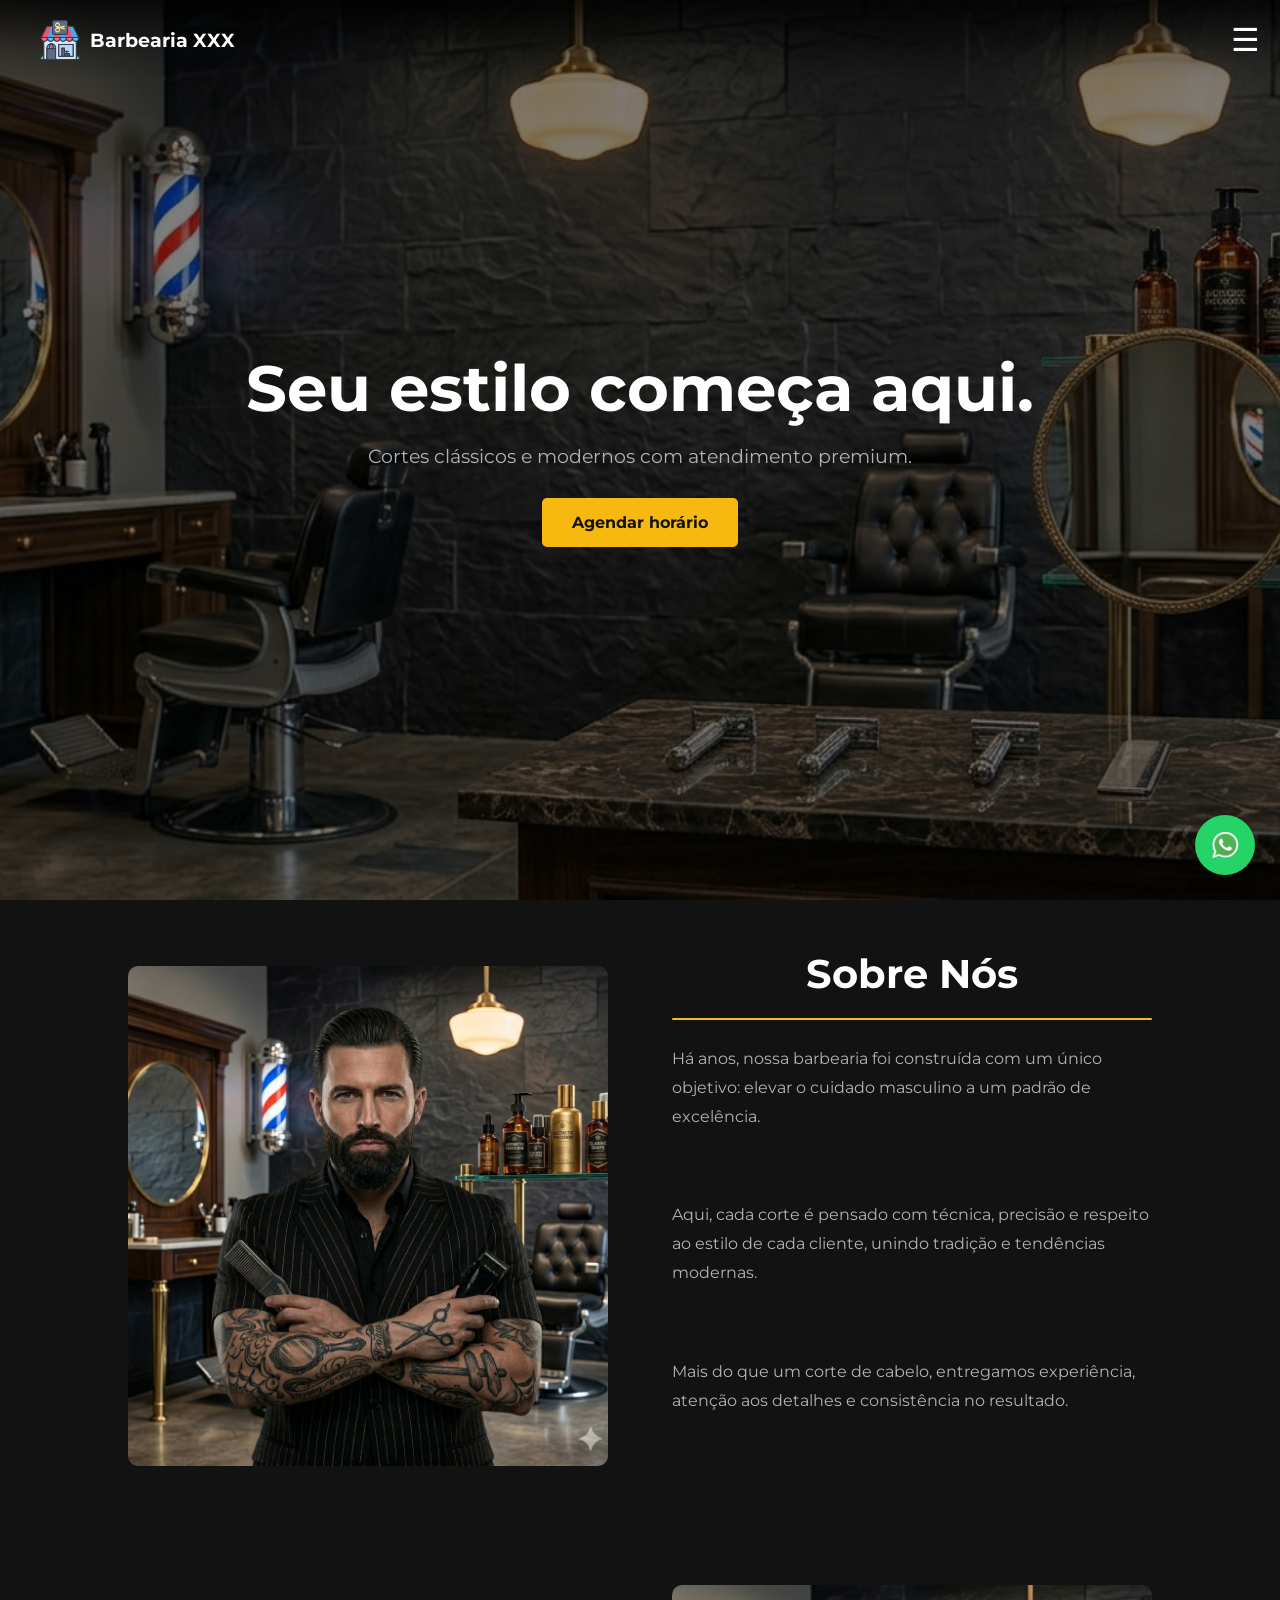
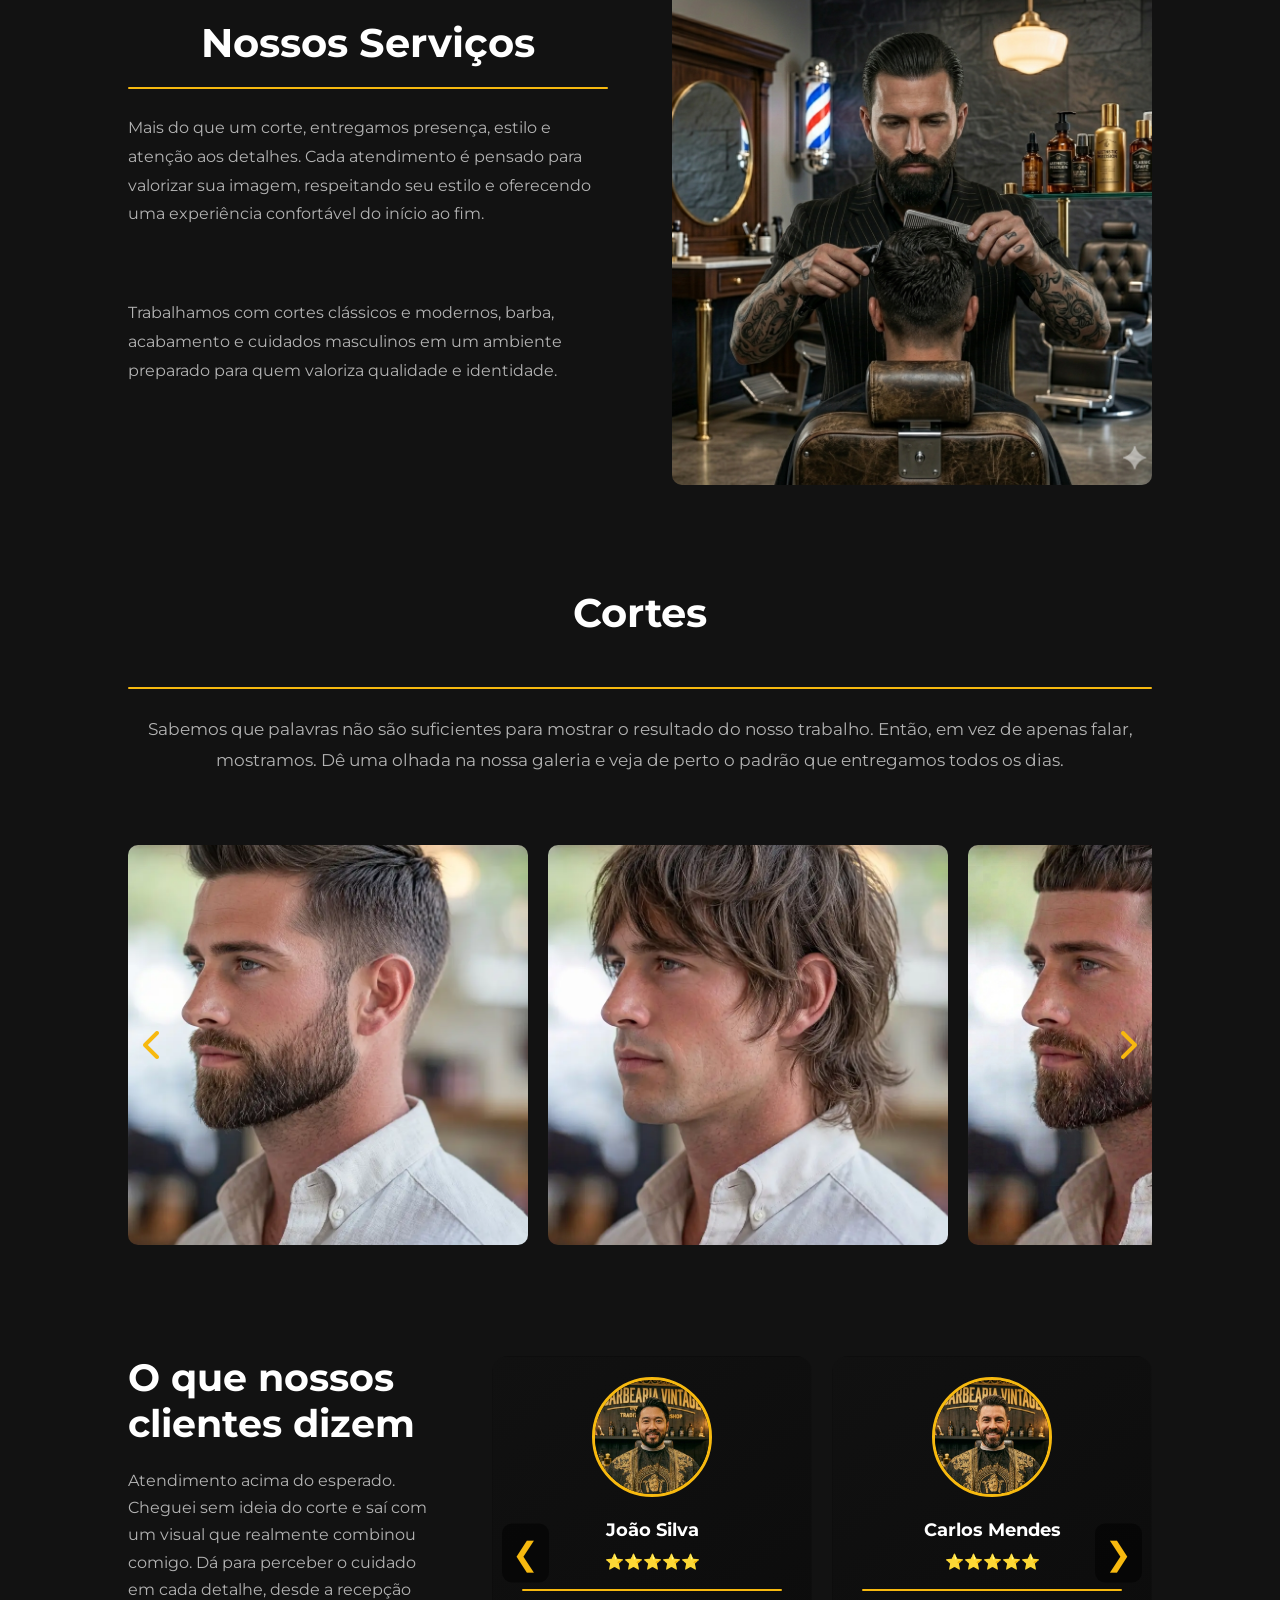
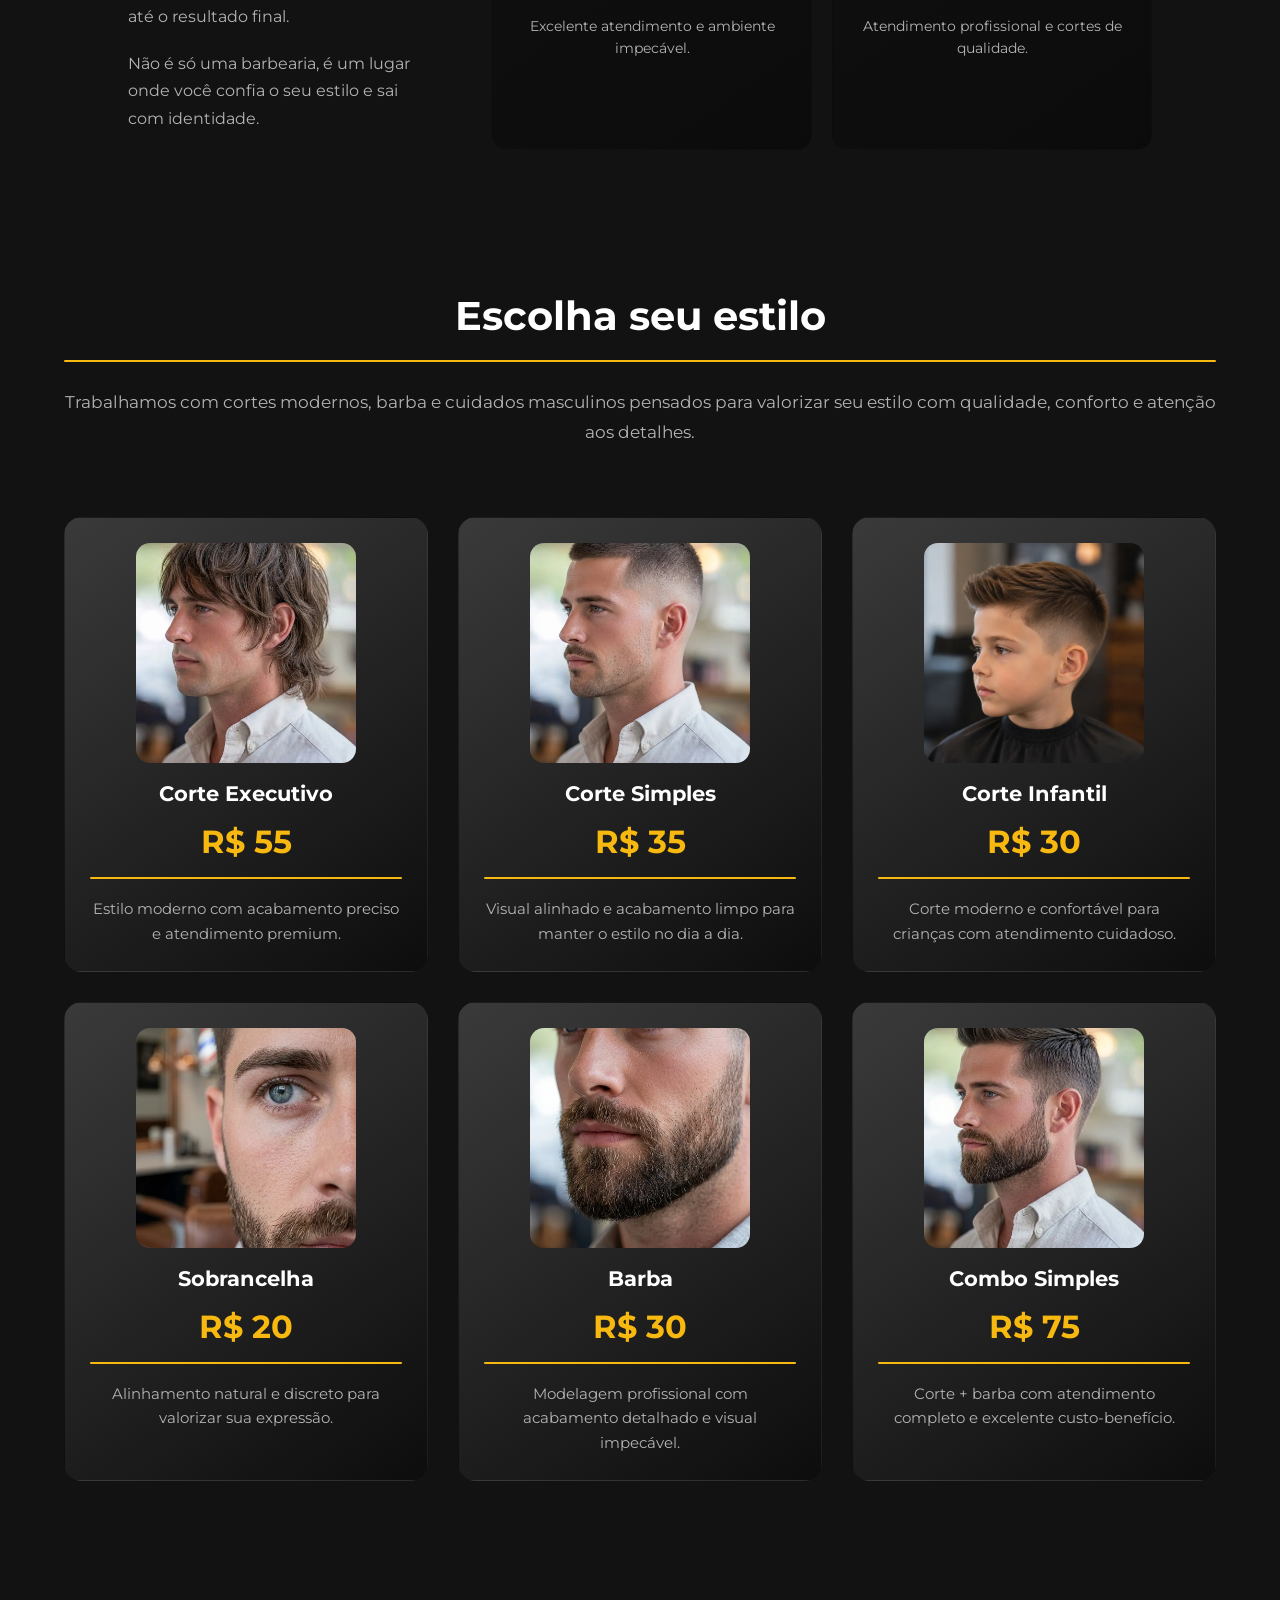
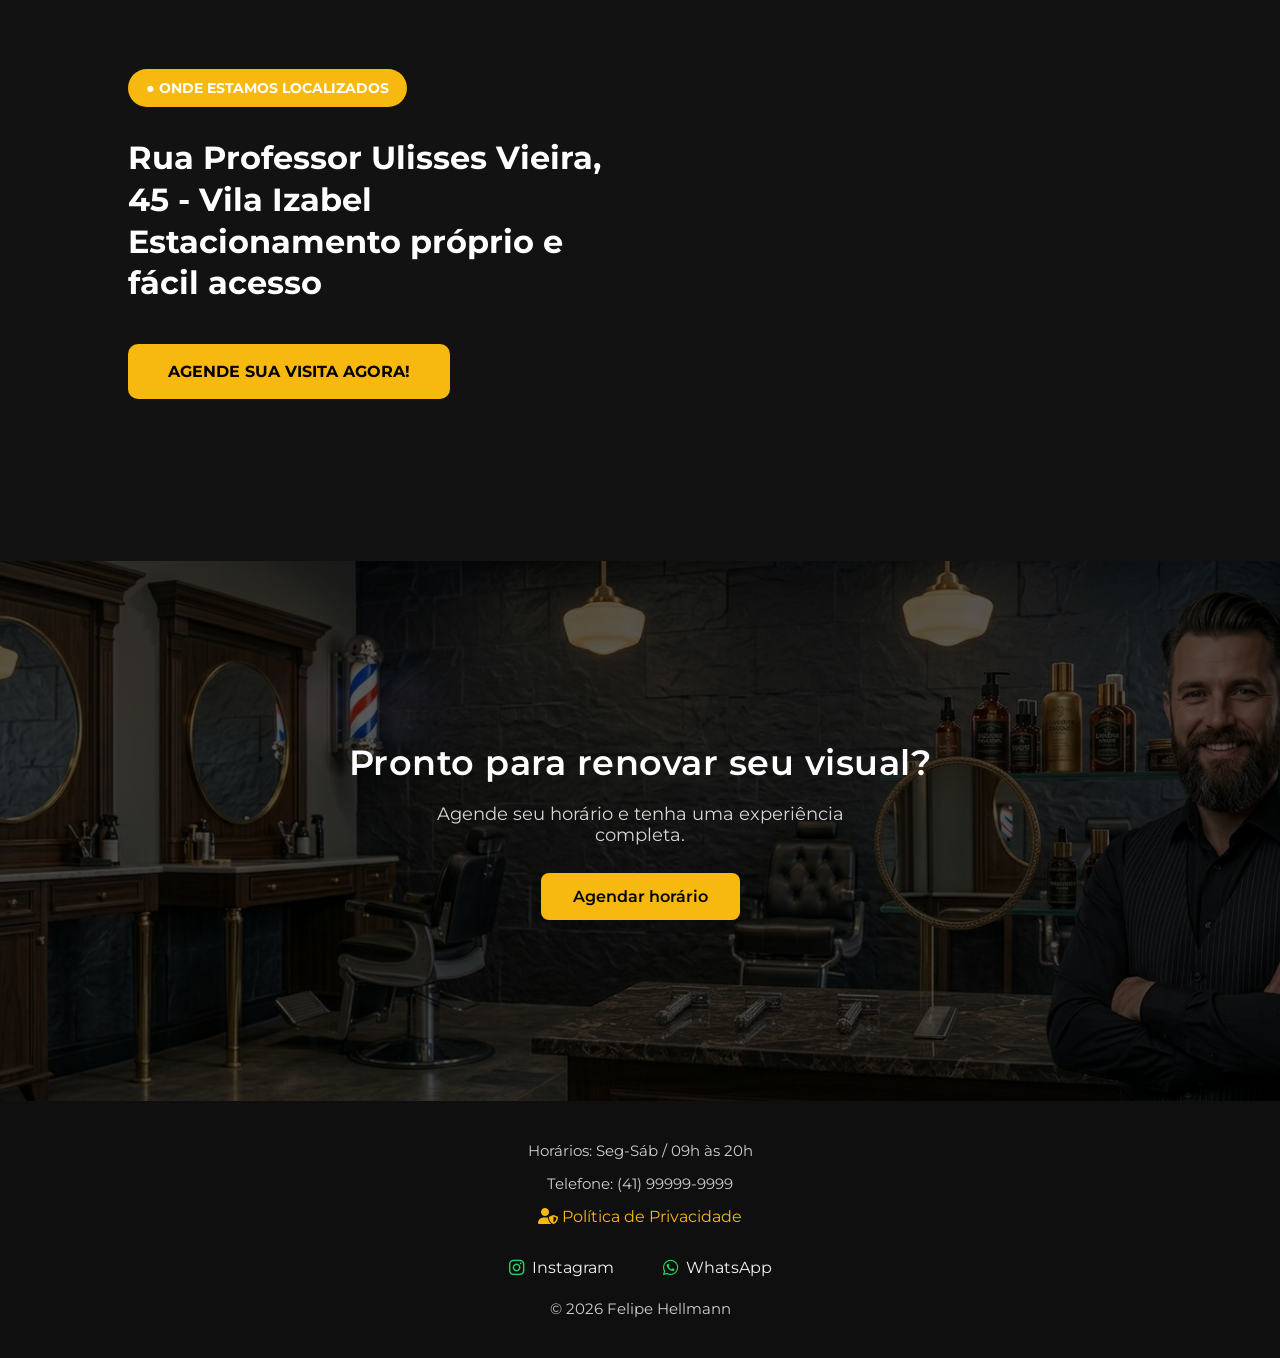
<file: index.html>
<!DOCTYPE html>
<html lang="pt-BR">

<head>

    <!-- ESCALA DO SITE -->

    <meta charset="UTF-8">
    <meta name="viewport" content="width=device-width, initial-scale=1.0">

    <!-- Font Awesome = BIBLIOTECA DE ICONE. -->

    <link rel="stylesheet" href="https://cdnjs.cloudflare.com/ajax/libs/font-awesome/6.5.1/css/all.min.css">

    <!-- GOOGLE FONTS = BIBLIOTECA DE FONTE. -->

    <link rel="preconnect" href="https://fonts.googleapis.com">

    <link rel="preconnect" href="https://fonts.gstatic.com" crossorigin>

    <link href="https://fonts.googleapis.com/css2?family=Poppins:wght@400;700&display=swap" rel="stylesheet">

    <!-- CSS -->
    <link rel="stylesheet" href="CSS/hero.css">
    <link rel="stylesheet" href="CSS/global.css">
    <link rel="stylesheet" href="CSS/reset.css">
    <link rel="stylesheet" href="CSS/efect-botttun.css">
    <link rel="stylesheet" href="CSS/sobre-servicos.css">
    <link rel="stylesheet" href="CSS/navbar.css">
    <link rel="stylesheet" href="CSS/galeria.css">
    <link rel="stylesheet" href="CSS/responsivo.css">
    <link rel="stylesheet" href="CSS/servicos-preços.css">
    <link rel="stylesheet" href="CSS/localizacao.css">
    <link rel="stylesheet" href="CSS/footer.css">


    <!-- Descrição do site -->

    <meta name="description" content="Barbearia .">

    <!-- Titulo da pagina -->

    <title>Home Page | Projeto Barbearia</title>

    <!-- Ícone -->
    <link rel="shortcut icon" href="img/icones/logo.ico" type="image/x-icon">

</head>

<body>
    <!-- Cabeçario -->

    <header class="header">

        <nav class="navbar">

            <div class="brand">

                <img src="img/icones/logo.ico" alt="Barbearia" loading="eager" width="40" height="40">

                <span class="brand-name">Barbearia XXX</span>

            </div>

            <div class="btn">
                ☰
            </div>
            <ul class="menu">
                <li><a href="index.html">Home</a></li>
                <li><a href="agenda.html">Agendamento</a></li>


            </ul>

        </nav>

    </header>


    <main>

        <section class="hero">

            <!----------------------------------------------- CAPA ----------------------------------------------------------------->
            <div class="overlay"></div>
            <!-- Essa div existe só para escurecer a imagem futuramente, Ela NÃO tem conteúdo - Ela é uma camada visual. -->

            <div class="hero-content"> <!-- Aqui fica o conteúdo REAL da hero: título,texto & botão -->

                <h1>Seu estilo começa aqui.</h1>
                <p>
                    Cortes clássicos e modernos com atendimento premium.
                </p>

                <a href="#" class="link-efeito">
                    Agendar horário
                </a>
            </div>
        </section>




        <!-------------------------------------- SOBRE NÓS ----------------------------->

        <section class="sobre">


            <div class="sobre-imagem"><!-- Essa div é para ligar a imagem ao codigo. -->

                <img src="img/sobre/barbeiro.jpg" alt="Barbeiro trabalhando" loading="lazy" width="500" height="500">

            </div>

            <div class="sobre-conteudo"> <!-- Conteudo da section sobre nos -->

                <h2>Sobre Nós</h2>

                <div class="linha-divisoria"></div>

                <p> Há anos, nossa barbearia foi construída com um único objetivo: elevar o cuidado masculino a um
                    padrão de excelência.</p>
                <p>Aqui, cada corte é pensado com técnica, precisão e respeito ao estilo de cada cliente, unindo
                    tradição e tendências modernas. </p>
                <p>Mais do que um corte de cabelo, entregamos experiência, atenção aos detalhes e consistência no
                    resultado.
                </p>

            </div>

        </section>

        <!----------------------------- APRESENTAÇÃO DOS SERVIÇOS -------------------------------------->

        <section class="servicos">

            <div class="servicos-conteudo"> <!-- Conteudo da section serviços -->

                <h2>Nossos Serviços</h2>

                <div class="linha-divisoria"></div>

                <p>
                    Mais do que um corte, entregamos presença, estilo e atenção aos detalhes.
                    Cada atendimento é pensado para valorizar sua imagem, respeitando seu estilo e oferecendo uma
                    experiência confortável do início ao fim.</p>
                <p>
                    Trabalhamos com cortes clássicos e modernos, barba, acabamento e cuidados masculinos em um ambiente
                    preparado para quem valoriza qualidade e identidade.
                </p>

            </div>

            <div class="servicos-imagem"> <!-- Essa div é para ligar a imagem ao codigo. -->

                <img src="img/servicos/trabalho.png" alt="Barbeiro trabalhando" loading="lazy" width="500" height="500">

            </div>

        </section>



        <!------------------------------ GALERIA  Carousel / Slider ----------------------------->

        <section class="galeria">

            <h2>Cortes</h2>

            <div class="linha-divisoria"></div>

            <p>Sabemos que palavras não são suficientes para mostrar o resultado do nosso trabalho. Então, em vez de
                apenas falar, mostramos. Dê uma olhada na nossa galeria e veja de perto o padrão que entregamos todos os
                dias. </p>

            <div class="galeria-container">

                <div class="galeria-click left"></div>
                <div class="galeria-click right"></div>


                <div class="galeria-imagens">

                    <img src="img/galeria/galeria1.webp" alt="Corte masculino moderno" loading="lazy" width="400"
                        height="500">

                    <img src="img/galeria/galeria2.webp" alt="Barba alinhada" loading="lazy" width="400" height="500">

                    <img src="img/galeria/galeria3.webp" alt="Corte degradê masculino" loading="lazy" width="400"
                        height="500">
                    <img src="img/galeria/galeria4.webp" alt="Corte masculino moderno" loading="lazy" width="400"
                        height="500">
                    <img src="img/galeria/galeria5.webp" alt="Corte masculino moderno" loading="lazy" width="400"
                        height="500">



                    <!--- DUPLICADO PARA O JS FUNCIONAR -->
                    <img src="img/galeria/galeria1.webp" alt="Corte masculino moderno" loading="lazy" width="400"
                        height="500">

                    <img src="img/galeria/galeria2.webp" alt="Barba alinhada" loading="lazy" width="400" height="500">

                    <img src="img/galeria/galeria3.webp" alt="Corte degradê masculino" loading="lazy" width="400"
                        height="500">
                    <img src="img/galeria/galeria4.webp" alt="Corte masculino moderno" loading="lazy" width="400"
                        height="500">
                    <img src="img/galeria/galeria5.webp" alt="Corte masculino moderno" loading="lazy" width="400"
                        height="500">



                </div>

            </div>


        </section>


        <!------------------------------ DEPOIMENTOS EM CARDS DOS CLIENTES ---------------------------------------->

        <section class="depoimentos">

            <div class="depoimentos-layout">

                <!-- TEXTO FIXO -->
                <div class="depoimentos-texto">

                    <h2>O que nossos clientes dizem</h2>

                    <p>
                        Atendimento acima do esperado. Cheguei sem ideia do corte e saí com um visual que realmente
                        combinou comigo.
                        Dá para perceber o cuidado em cada detalhe, desde a recepção até o resultado final.
                    </p>

                    <p>
                        Não é só uma barbearia, é um lugar onde você confia o seu estilo e sai com identidade.
                    </p>

                </div>

                <!-- CARROSSEL -->

                <div class="depoimentos-wrapper">

                    <div class="depoimentos-click left">❮</div>

                    <div class="depoimentos-viewport">

                        <div class="depoimentos-container">

                            <!-- CARD 1 -->
                            <div class="card-depoimento">

                                <div class="col-foto">
                                    <img src="img/clientes/cliente1.webp" alt="Cliente João Silva" loading="lazy">
                                </div>

                                <div class="col-dados">
                                    <h3>João Silva</h3>
                                    <span class="estrela">⭐⭐⭐⭐⭐</span>
                                    <div class="linha-divisoria"></div>
                                    <p>Excelente atendimento e ambiente impecável.</p>
                                </div>

                            </div>

                            <!-- CARD 2 -->
                            <div class="card-depoimento">

                                <div class="col-foto">
                                    <img src="img/clientes/cliente2.webp" alt="Cliente Carlos Mendes" loading="lazy">
                                </div>

                                <div class="col-dados">
                                    <h3>Carlos Mendes</h3>
                                    <span class="estrela">⭐⭐⭐⭐⭐</span>
                                    <div class="linha-divisoria"></div>
                                    <p>Atendimento profissional e cortes de qualidade.</p>
                                </div>

                            </div>

                            <!-- CARD 3 -->
                            <div class="card-depoimento">

                                <div class="col-foto">
                                    <img src="img/clientes/cliente2.webp" alt="Cliente Lucas Ferreira" loading="lazy">
                                </div>

                                <div class="col-dados">
                                    <h3>Lucas Ferreira</h3>
                                    <span class="estrela">⭐⭐⭐⭐⭐</span>
                                    <div class="linha-divisoria"></div>
                                    <p>Ambiente moderno e excelente experiência.</p>
                                </div>

                            </div>

                            <!-- CARD 4 -->
                            <div class="card-depoimento">

                                <div class="col-foto">
                                    <img src="img/clientes/cliente3.webp" alt="Cliente Rafael Souza" loading="lazy">
                                </div>

                                <div class="col-dados">
                                    <h3>Rafael Souza</h3>
                                    <span class="estrela">⭐⭐⭐⭐⭐</span>
                                    <div class="linha-divisoria"></div>
                                    <p>Melhor barbearia da região, recomendo demais.</p>
                                </div>

                            </div>
                            <div class="card-depoimento">

                                <div class="col-foto">
                                    <img src="img/clientes/cliente1.webp" alt="Cliente João Silva" loading="lazy">
                                </div>

                                <div class="col-dados">
                                    <h3>João Silva</h3>
                                    <span class="estrela">⭐⭐⭐⭐⭐</span>
                                    <div class="linha-divisoria"></div>
                                    <p>Excelente atendimento e ambiente impecável.</p>
                                </div>

                            </div>

                            <!-- CARD 2 -->
                            <div class="card-depoimento">

                                <div class="col-foto">
                                    <img src="img/clientes/cliente2.webp" alt="Cliente Carlos Mendes" loading="lazy">
                                </div>

                                <div class="col-dados">
                                    <h3>Carlos Mendes</h3>
                                    <span class="estrela">⭐⭐⭐⭐⭐</span>
                                    <div class="linha-divisoria"></div>
                                    <p>Atendimento profissional e cortes de qualidade.</p>
                                </div>

                            </div>

                        </div>

                    </div>

                    <div class="depoimentos-click right">❯</div>

                </div>

            </div>

        </section>



        <!------------------------------- SERVIÇOS + PREÇOS ------------------------------->

        <section class="servicos-precos">

            <h2>Escolha seu estilo</h2>

            <div class="linha-divisoria"></div>

            <p>
                Trabalhamos com cortes modernos, barba e cuidados masculinos
                pensados para valorizar seu estilo com qualidade, conforto
                e atenção aos detalhes.
            </p>

            <div class="servicos-grid">

                <!-- CARD 01 -->
                <div class="card-servico">

                    <img src="img/cortes/executivo.webp" alt="Corte Executivo" loading="lazy" width="220" height="220">

                    <h3>Corte Executivo</h3>

                    <h1>R$ 55</h1>

                    <div class="linha-divisoria"></div>

                    <p>
                        Estilo moderno com acabamento preciso e atendimento premium.
                    </p>

                </div>

                <!-- CARD 02 -->
                <div class="card-servico">

                    <img src="img/cortes/simples.webp" alt="Corte Simples" loading="lazy" width="220" height="220">

                    <h3>Corte Simples</h3>

                    <h1>R$ 35</h1>

                    <div class="linha-divisoria"></div>

                    <p>
                        Visual alinhado e acabamento limpo para manter o estilo no dia a dia.
                    </p>

                </div>

                <!-- CARD 03 -->
                <div class="card-servico">

                    <img src="img/cortes/infantil.webp" alt="Corte Infantil" loading="lazy" width="220" height="220">

                    <h3>Corte Infantil</h3>

                    <h1>R$ 30</h1>

                    <div class="linha-divisoria"></div>

                    <p>
                        Corte moderno e confortável para crianças com atendimento cuidadoso.
                    </p>

                </div>

                <!-- CARD 04 -->
                <div class="card-servico">

                    <img src="img/cortes/sombrancelha.webp" alt="Sobrancelha" loading="lazy" width="220" height="220">

                    <h3>Sobrancelha</h3>

                    <h1>R$ 20</h1>

                    <div class="linha-divisoria"></div>

                    <p>
                        Alinhamento natural e discreto para valorizar sua expressão.
                    </p>

                </div>

                <!-- CARD 05 -->
                <div class="card-servico">

                    <img src="img/cortes/barba.webp" alt="Barba" loading="lazy" width="220" height="220">

                    <h3>Barba</h3>

                    <h1>R$ 30</h1>

                    <div class="linha-divisoria"></div>

                    <p>
                        Modelagem profissional com acabamento detalhado e visual impecável.
                    </p>

                </div>

                <!-- CARD 06 -->
                <div class="card-servico">

                    <img src="img/cortes/completo.webp" alt="Combo Simples" loading="lazy" width="220" height="220">

                    <h3>Combo Simples</h3>

                    <h1>R$ 75</h1>

                    <div class="linha-divisoria"></div>

                    <p>
                        Corte + barba com atendimento completo e excelente custo-benefício.
                    </p>

                </div>

            </div>

        </section>


        <!-------------------------MAPA /LOCALIZAÇÃO --------------------------------------------->

        <section class="localizacao">

            <div class="info-local">

                <span class="tag">
                    ● ONDE ESTAMOS LOCALIZADOS
                </span>

                <h2>
                    Rua Professor Ulisses Vieira, 45 - Vila Izabel
                    <br>
                    Estacionamento próprio e fácil acesso
                </h2>

                <a href="agenda.html" class="btn-local link-efeito">
                    AGENDE SUA VISITA AGORA!
                </a>

            </div>

            <div class="mapa">


                <iframe
                    src="https://www.google.com/maps/embed?pb=!1m14!1m8!1m3!1d14406.101414705136!2d-49.271185!3d-25.48752!3m2!1i1024!2i768!4f13.1!3m3!1m2!1s0x94dce39c60d9b0f5%3A0xb648b698efa0fe45!2sBase%20Barbearia%20%7C%20Barbearia%20no%20Vila%20Izabel!5e0!3m2!1spt-BR!2sus!4v1779124757326!5m2!1spt-BR!2sus"
                    width="100%" height="100%" style="border:0;" allowfullscreen="" loading="lazy">
                </iframe>

            </div>

        </section>


        <!-------------------------AGENDAMENTO / FINAL DO SITE --------------------------------------------->


        <!-- A construção dessa section é a mesma base da HERO, porem agora para -->
        <section class="agendamento">


            <div class="overlay"></div>
            <!-- Essa div existe só para escurecer a imagem futuramente, Ela NÃO tem conteúdo - Ela é uma camada visual. -->

            <div class="agendamento-content"> <!-- Apresentação -->

                <h2>
                    Pronto para renovar seu visual?
                </h2>

                <p>
                    Agende seu horário e tenha uma experiência completa.
                </p>

                <a href="agenda.html" class="link-efeito">
                    Agendar horário
                </a>

            </div>

        </section>

    </main>



    <!------------------------------------------- FOOTER-------------------------------------------->

    <footer class="footer">

        <p class="footer-copy">
            Horários: Seg-Sáb / 09h às 20h
        </p>

        <p class="footer-copy">
            Telefone: (41) 99999-9999
        </p>

        <a href="privacidade.html" target="_blank" class="link-privacidade">

            <i class="fa-solid fa-user-shield"></i>
            Política de Privacidade

        </a>

        <div class="footer-links"> <!-- link da biblioteca -->

            <a href="#" target="_blank">

                <i class="fa-brands fa-instagram"></i>
                Instagram

            </a>

            <a href="#" target="_blank">

                <i class="fa-brands fa-whatsapp"></i>
                WhatsApp

            </a>


        </div>

        <p class="footer-copy">
            © 2026 Felipe Hellmann
        </p>

    </footer>

    <!-------------------------------- Botão de WhatsApp flutuante-------------------------------->


    <a class="whatsapp-btn" href="#">

        <img src="img/icones/wpp.ico" alt="WhatsApp">

    </a>


    <!--------------------------------JAVA SCRIPT ----------------------------------------------->
    <script src="js/menu.js"></script>
    <script src="js/galeria.js"></script>
    <script src="js/depoimento.js"></script>


</body>

</html>
</file>
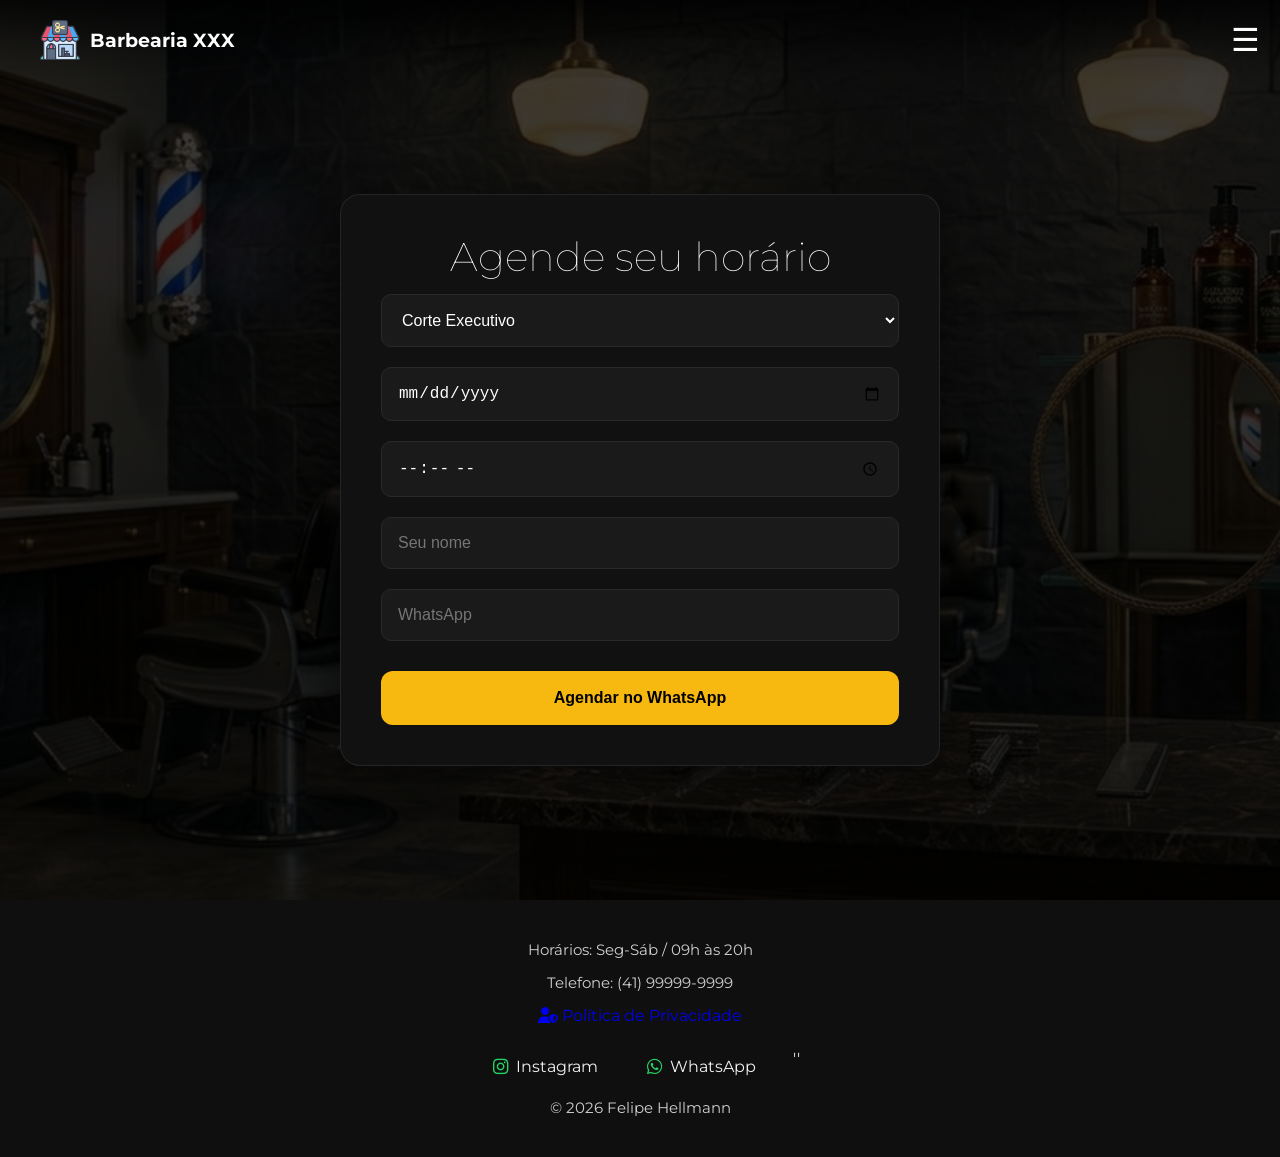
<file: agenda.html>
<!DOCTYPE html>
<html lang="pt-BR">

<head>

    <!-- ESCALA DO SITE -->

    <meta charset="UTF-8">
    <meta name="viewport" content="width=device-width, initial-scale=1.0">

    <!-- Font Awesome = BIBLIOTECA DE ICONE. -->

    <link rel="stylesheet" href="https://cdnjs.cloudflare.com/ajax/libs/font-awesome/6.5.1/css/all.min.css">

    <!-- GOOGLE FONTS = BIBLIOTECA DE FONTE. -->

    <link rel="preconnect" href="https://fonts.googleapis.com">

    <link rel="preconnect" href="https://fonts.gstatic.com" crossorigin>

    <link href="https://fonts.googleapis.com/css2?family=Poppins:wght@400;700&display=swap" rel="stylesheet">

    <!-- CSS -->

    <link rel="stylesheet" href="CSS/global.css">
    <link rel="stylesheet" href="CSS/reset.css">
    <link rel="stylesheet" href="CSS/hero.css">
    <link rel="stylesheet" href="CSS/navbar.css">
    <link rel="stylesheet" href="CSS/responsivo.css">
    <link rel="stylesheet" href="CSS/agenda.css">
        <link rel="stylesheet" href="CSS/footer.css">



    <!-- Descrição do site -->

    <meta name="description" content="Barbearia .">

    <!-- Titulo da pagina -->

    <title>Home Page | Projeto Barbearia</title>

    <!-- Ícone -->
    <link rel="shortcut icon" href="img/icones/logo.ico" type="image/x-icon">

</head>

<body>
    <!-- Cabeçario -->

    <header class="header">

        <nav class="navbar">

            <div class="brand">

                <img src="img/icones/logo.ico" alt="Barbearia" loading="eager" width="40" height="40">

                <span class="brand-name">Barbearia XXX</span>

            </div>

            <div class="btn">
                ☰
            </div>
            <ul class="menu">
                <li><a href="index.html">Home</a></li>
                <li><a href="privacidade.html">Serviços</a></li>


            </ul>

        </nav>

    </header>


    <section class="agendamento-page">

        <div class="agendamento-box">

            <h1>Agende seu horário</h1>

            <form id="form-agendamento">

                <select>
                    <option>Corte Executivo</option>
                    <option>Corte Simples</option>
                    <option>Barba</option>
                </select>

                <input type="date">

                <input type="time">

                <input type="text" placeholder="Seu nome">

                <input type="tel" placeholder="WhatsApp">

                <button type="submit" class="submit-efeito">

                    <span>Agendar no WhatsApp</span>

                </button>

            </form>

        </div>

    </section>









    <!-- FOOTER-->

    <footer class="footer">

        <p class="footer-copy">
            Horários: Seg-Sáb / 09h às 20h
        </p>

        <p class="footer-copy">
            Telefone: (41) 99999-9999
        </p>

        <a href="privacidade.html" target="_blank">

            <i class="fa-solid fa-user-shield"></i>
            Política de Privacidade

        </a>

        <div class="footer-links"> <!-- link da biblioteca -->

            <a href="#" target="_blank">

                <i class="fa-brands fa-instagram"></i>
                Instagram

            </a>

            <a href="#" target="_blank">

                <i class="fa-brands fa-whatsapp"></i>
                WhatsApp

            </a>
            ''

        </div>

        <p class="footer-copy">
            © 2026 Felipe Hellmann
        </p>

    </footer>

    <!--JAVA SCRIPT -->
    <script src="js/menu.js"></script>
    <script src="js/agenda.js"></script>
</body>

</html>
</file>
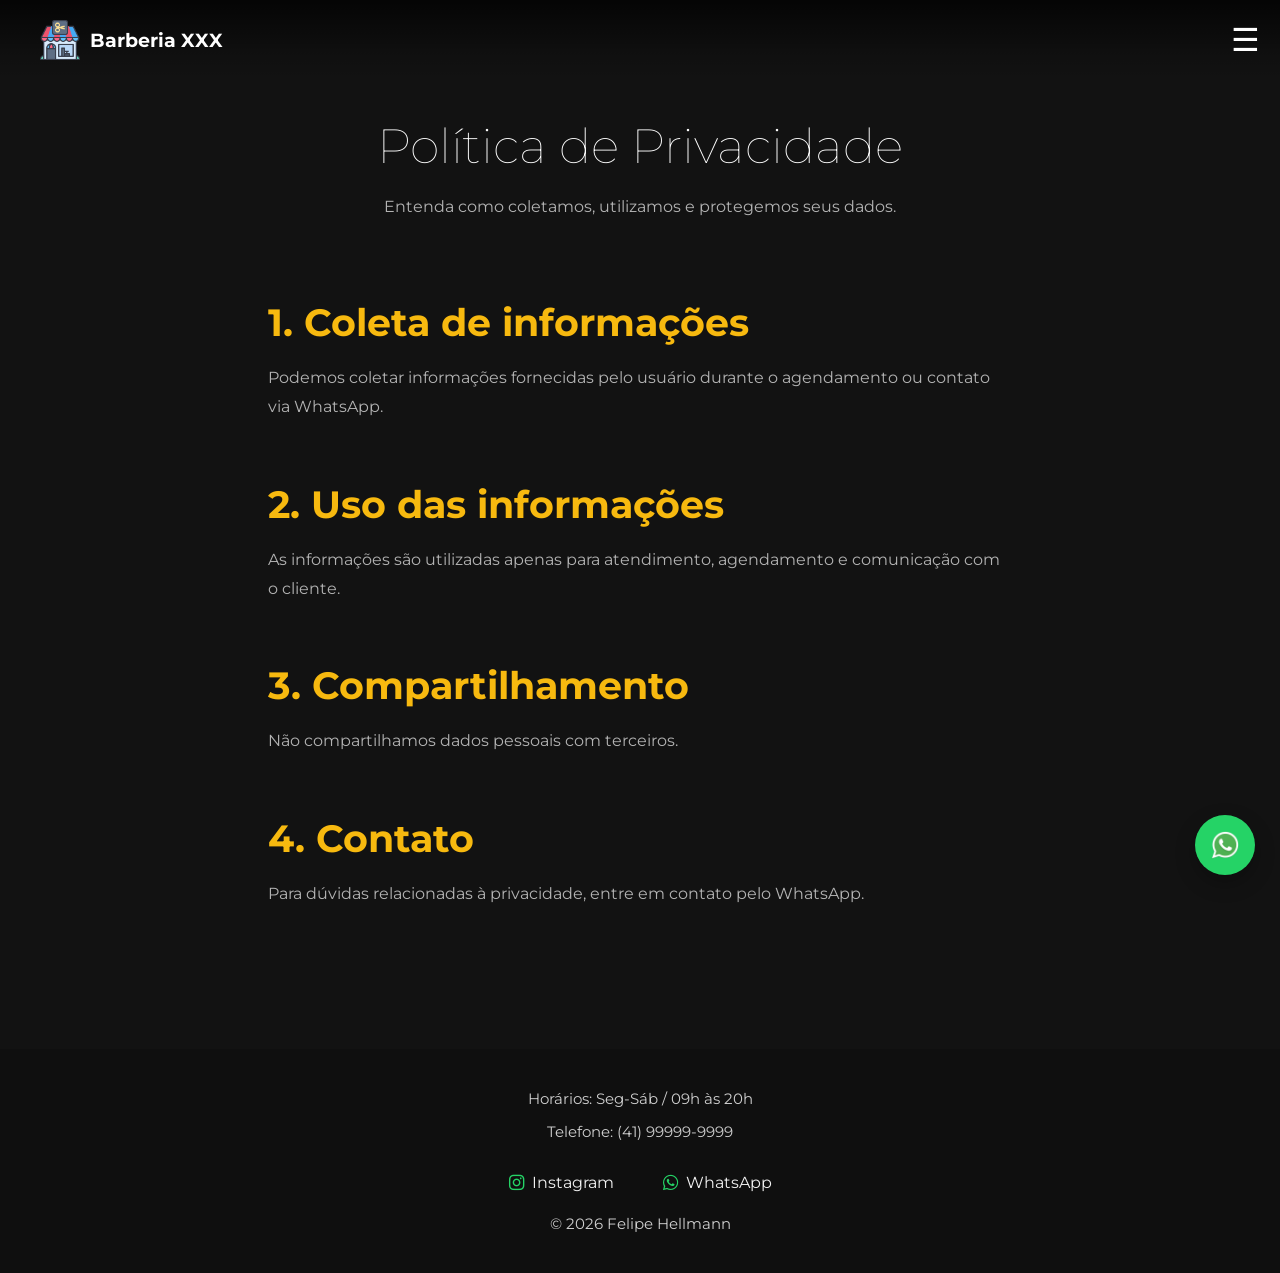
<file: privacidade.html>
<!DOCTYPE html>
<html lang="pt-BR">

<head>

    <!-- ESCALA DO SITE -->

    <meta charset="UTF-8">
    <meta name="viewport" content="width=device-width, initial-scale=1.0">

    <!-- Font Awesome = BIBLIOTECA DE ICONE. -->

    <link rel="stylesheet" href="https://cdnjs.cloudflare.com/ajax/libs/font-awesome/6.5.1/css/all.min.css">

    <!-- GOOGLE FONTS = BIBLIOTECA DE FONTE. -->

    <link rel="preconnect" href="https://fonts.googleapis.com">

    <link rel="preconnect" href="https://fonts.gstatic.com" crossorigin>

    <link href="https://fonts.googleapis.com/css2?family=Poppins:wght@400;700&display=swap" rel="stylesheet">

    <!-- CSS -->

    <link rel="stylesheet" href="CSS/global.css">
    <link rel="stylesheet" href="CSS/reset.css">
    <link rel="stylesheet" href="CSS/hero.css">
    <link rel="stylesheet" href="CSS/efect-botttun.css">
    <link rel="stylesheet" href="CSS/navbar.css">
    <link rel="stylesheet" href="CSS/privacidade.css">
    <link rel="stylesheet" href="CSS/footer.css">
    <link rel="stylesheet" href="CSS/responsivo.css">



    <!-- Descrição do site -->

    <meta name="description" content="Barbearia .">

    <!-- Titulo da pagina -->

    <title>Home Page | Projeto Barbearia</title>

    <!-- Ícone -->
    <link rel="shortcut icon" href="img/icones/logo.ico" type="image/x-icon">

</head>

<body>
    <!-- Cabeçario -->

    <header class="header">

        <nav class="navbar">

            <div class="brand">

                <img src="img/icones/logo.ico" alt="Barbearia" loading="eager" width="40" height="40">

                <span class="brand-name">Barberia XXX</span>

            </div>

            <div class="btn">
                ☰
            </div>
            <ul class="menu">
                <li><a href="index.html">Home</a></li>
                <li><a href="agenda.html">Agendamento</a></li>


            </ul>

        </nav>

    </header>


    <main class="politica">

        <section class="politica-hero">
            <h1>Política de Privacidade</h1>

            <p>
                Entenda como coletamos, utilizamos e protegemos seus dados.
            </p>
        </section>

        <section class="politica-bloco">
            <h2>1. Coleta de informações</h2>

            <p>
                Podemos coletar informações fornecidas pelo usuário
                durante o agendamento ou contato via WhatsApp.
            </p>
        </section>

        <section class="politica-bloco">
            <h2>2. Uso das informações</h2>

            <p>
                As informações são utilizadas apenas para atendimento,
                agendamento e comunicação com o cliente.
            </p>
        </section>

        <section class="politica-bloco">
            <h2>3. Compartilhamento</h2>

            <p>
                Não compartilhamos dados pessoais com terceiros.
            </p>
        </section>

        <section class="politica-bloco">
            <h2>4. Contato</h2>

            <p>
                Para dúvidas relacionadas à privacidade,
                entre em contato pelo WhatsApp.
            </p>
        </section>

    </main>

    <!-- FOOTER-->

    <footer class="footer">

        <p class="footer-copy">
            Horários: Seg-Sáb / 09h às 20h
        </p>

        <p class="footer-copy">
            Telefone: (41) 99999-9999
        </p>

        <div class="footer-links"> <!-- link da biblioteca -->

            <a href="#" target="_blank">

                <i class="fa-brands fa-instagram"></i>
                Instagram

            </a>

            <a href="#" target="_blank">

                <i class="fa-brands fa-whatsapp"></i>
                WhatsApp

            </a>

        </div>

        <p class="footer-copy">
            © 2026 Felipe Hellmann
        </p>

    </footer>

    <!-- Botão de WhatsApp flutuante-->

    <a class="whatsapp-btn" href="#">

        <img src="img/icones/wpp.ico" alt="WhatsApp">

    </a>
    <!--JAVA SCRIPT -->
    <script src="js/menu.js"></script>
</body>

</html>
</file>
<file: CSS/hero.css>
.hero {

  height: 100vh;

  background-image: url('../img/hero/cap2.png');

  background-size: cover;

  background-position: center;

  background-repeat: no-repeat;

  position: relative;

}

.overlay {
  position: absolute;
  inset: 0;
  background-color: rgba(0, 0, 0, 0.5);
  z-index: 1;
}

.hero-content {

  position: relative;
  z-index: 2;

  height: 100%;

  display: flex;

  flex-direction: column;

  justify-content: center;

  align-items: center;

  text-align: center;

}

.hero,
.hero-servicos,
.agendamento {
  overflow: hidden;
}

.hero-servicos-content {
  position: relative;
  z-index: 2;
}

.hero-content h1 {

  font-size: 4rem;

  font-weight: 700;

  margin-bottom: 20px;

}

.hero-content p {

  font-size: 1.2rem;

  color: var(--texto-secundario);

  margin-bottom: 30px;

  z-index: 2;
  position: relative;

}

.hero-content a {

  background-color: var(--cor-secundaria);

  color: var(--cor-primaria);

  padding: 15px 30px;

  border-radius: 5px;

  font-weight: 700;

  transition: 0.3s;

}

.hero-content a:hover {

  opacity: 0.8;

}


/* FINAL DA PAGINA: AGENDAMENTO */

.agendamento {
  position: relative;
  width: 100%;
  min-height: 60vh;

  display: flex;
  align-items: center;
  justify-content: center;
  text-align: center;

  background: url("../img/hero/FINAL.png") center/cover no-repeat;
  color: #fff;

  padding: 80px 20px;
  overflow: hidden;
  margin-top: 50px;

}

/* CAMADA ESCURA */
.agendamento .overlay {
  position: absolute;
  inset: 0;
  background: rgba(0, 0, 0, 0.65);
  z-index: 1;

}

/* CONTEÚDO */
.agendamento-content {
  position: relative;
  z-index: 2;

  max-width: 700px;

  display: flex;
  flex-direction: column;
  align-items: center;
  gap: 18px;
}

/* TÍTULO */
.agendamento-content h2 {
  font-size: 2.2rem;
  font-weight: 600;
  letter-spacing: 0.5px;

  line-height: 1.2;
}

/* TEXTO */
.agendamento-content p {
  font-size: 1.1rem;
  color: #d6d6d6;
  max-width: 500px;
}

/* BOTÃO */
.agendamento-content a {
  margin-top: 10px;

  display: inline-block;
  padding: 14px 32px;

  background: var(--cor-secundaria);
  color: #000;

  font-weight: 600;
  text-decoration: none;

  border-radius: 8px;

  transition: 0.3s ease;
}

.agendamento-content a:hover {
  transform: translateY(-3px);
  background: #e6c15a;
  /* leve variação mais clara */
}
</file>
<file: CSS/global.css>
@import url('https://fonts.googleapis.com/css2?family=Montserrat:wght@100..900&display=swap');

html,
body {
    width: 100%;
    overflow-x: hidden;

    background-color: var(--cor-primaria);

    color: var(--texto-principal);

    font-family: 'Montserrat', sans-serif;

}

img {
    max-width: 100%;

}

a {
    text-decoration: none;
}

ul {
    list-style: none;
}

h2,
h3 {
    font-family: 'Montserrat', sans-serif;
    font-weight: 700;

}

h1 {
    font-size: 3rem;
    line-height: 1.1;
    font-weight: 50;
}

h2 {
    font-size: 2.4rem;
    line-height: 1.2;

}

h3 {
    font-size: 1.3rem;

}

.section {

    margin-top: 50px;
}
</file>
<file: CSS/efect-botttun.css>
/* BOTÃO FLUTUANTE DO WPP */

.whatsapp-btn {
  position: fixed;
  bottom: 25px;
  right: 25px;

  width: 60px;
  height: 60px;

  background: #25d366;
  border-radius: 50%;

  display: flex;
  align-items: center;
  justify-content: center;

  box-shadow: 0 8px 20px rgba(0, 0, 0, 0.25);

  z-index: 999;

  transition: transform 0.25s ease, box-shadow 0.25s ease;
}

.whatsapp-btn img {
  width: 30px;
  height: 30px;
}

.whatsapp-btn:hover {
  transform: scale(1.1);
  box-shadow: 0 10px 25px rgba(0, 0, 0, 0.35);
}

.whatsapp-btn {

  z-index: 3000 !important;

  position: fixed;
  bottom: 25px;
  right: 25px;

  width: 60px;
  height: 60px;

  background: #25d366;
  border-radius: 50%;

  display: flex;
  align-items: center;
  justify-content: center;

  z-index: 999;

  animation: pulse 2s infinite;
}

@keyframes pulse {

  0% {
    transform: scale(1);
    box-shadow: 0 0 0 0 rgba(37, 211, 102, 0.6);
  }

  70% {
    transform: scale(1.08);
    box-shadow: 0 0 0 18px rgba(37, 211, 102, 0);
  }

  100% {
    transform: scale(1);
    box-shadow: 0 0 0 0 rgba(37, 211, 102, 0);
  }
}
/*Efeito de brilho no link*/

.link-efeito {
  position: relative;
  display: inline-block;

  color: white;
  text-decoration: none;

  padding: 8px 12px;

  overflow: hidden;
}

.link-efeito::before {
  content: "";
  position: absolute;
  top: 0;
  left: -120%;

  width: 60%;
  height: 100%;

  background: linear-gradient(120deg,
      transparent,
      rgba(255, 255, 255, 0.6),
      transparent);

  transform: skewX(-20deg);

  animation: shine-loop 2.0s infinite;
}

@keyframes shine-loop {
  0% {
    left: -120%;
  }

  50% {
    left: 220%;
  }

  100% {
    left: 220%;
  }
}

/* =========================
   EFEITO DE BRILHO NO BOTÃO DO MAPA
========================= */

.link-efeito {
    position: relative;
    overflow: hidden;
}

.link-efeito::before {
    content: "";

    position: absolute;
    top: 0;
    left: -120%;

    width: 60%;
    height: 100%;

    background: linear-gradient(
        120deg,
        transparent,
        rgba(255,255,255,0.6),
        transparent
    );

    transform: skewX(-20deg);

    animation: brilho-loop 2s infinite;
}

@keyframes brilho-loop {

    0% {
        left: -120%;
    }

    50% {
        left: 220%;
    }

    100% {
        left: 220%;
    }
}


/******** BOTÃO DA POLITCA DE PRIVACIDADE ********/

.link-privacidade {

    color: var(--cor-secundaria);

    transition: 0.3s ease;

}

.link-privacidade:hover {

    opacity: 0.8;

}
</file>
<file: CSS/sobre-servicos.css>
/*  SOBRE NOS */
.sobre {

  display: flex;

  align-items: center;

  justify-content: center;

  gap: 4rem;

  padding: 50px 10%;

}

.sobre-imagem {

  flex: 1;

}

.sobre-conteudo {

  flex: 1;

}

.sobre-imagem img,
.servicos-imagem img {
  width: 100%;
  aspect-ratio: 1 / 1;
  object-fit: cover;
  border-radius: 10px;
}


.sobre-conteudo h2 {

  font-size: 2.5rem;

  margin-bottom: 20px;

  gap: 80px;

  text-align: center;


}

.sobre-conteudo p {

  color: var(--texto-secundario);

  line-height: 1.8;

  gap: 80px;

  margin: 25px auto 70px auto;

}

/* SERVIÇOES */

.servicos {


  display: flex;

  align-items: center;

  justify-content: center;

  gap: 4rem;

  padding: 50px 10%;

  margin-top: 0px;

}

.servicos-conteudo {

  flex: 1;

}

.servicos-imagem {

  flex: 1;

}

.servicos-conteudo h2 {

  font-size: 2.5rem;

  margin-bottom: 20px;

  text-align: center;

}

.servicos-conteudo p {

  color: var(--texto-secundario);

  line-height: 1.8;

  gap: 80px;

  margin: 25px auto 70px auto;

}
</file>
<file: CSS/navbar.css>
.header {
    position: absolute;
    top: 0;
    left: 0;
    width: 100%;

    padding: 20px 40px;

    background: linear-gradient(to bottom,
            rgba(0, 0, 0, 0.75),
            rgba(0, 0, 0, 0.45),
            rgba(0, 0, 0, 0.15),
            transparent);
    z-index: 1000;
}

.navbar {

    display: flex;

    justify-content: space-between;

    align-items: center;

}

.brand {

    display: flex;

    align-items: center;

    gap: 10px;

}

.brand-name {

    font-size: 1.2rem;

    font-weight: 700;

}

.menu {
    position: fixed;
    top: 0;
    left: 0;

    width: 100%;
    height: 100px;

    background: linear-gradient(to bottom,
            rgba(0, 0, 0, 0.85) 0%,
            rgba(0, 0, 0, 0.75) 10%,
            rgba(0, 0, 0, 0.60) 20%,
            rgba(0, 0, 0, 0.45) 40%,
            rgba(0, 0, 0, 0.30) 60%,
            rgba(0, 0, 0, 0.15) 80%,
            rgba(0, 0, 0, 0.00) 100%);



    display: flex;
    justify-content: center;
    align-items: center;
    gap: 40px;

    transform: translateY(-100%);
    transition: transform 0.4s ease;

    z-index: 1500;
}

.menu a {
    color: var(--texto-principal);
    transition: 0.3s;
}

.menu a:hover {
    color: var(--cor-secundaria);
}

.menu-mobile-btn {
    display: none;
}

.menu.ativo {
    transform: translateY(0);
}

.btn {
    z-index: 3000 !important;
    position: fixed;
    top: 20px;
    right: 20px;

    font-size: 2rem;
    color: white;

    cursor: pointer;
    z-index: 2000;
}
</file>
<file: CSS/galeria.css>
/* =========================
   GALERIA BASE
========================= */
.galeria {
  padding: 50px 10%;
}

.galeria h2 {
  text-align: center;
  font-size: 2.5rem;
  margin-bottom: 50px;
}

/* =========================
   VIEWPORT (JANELA FIXA)
========================= */
.galeria-container {
  position: relative;
  overflow: hidden;

  width: 100%;
  max-width: calc(400px * 3 + 40px);
  /* 3 imagens + gaps */

  margin: 0 auto;
}

/* =========================
   TRILHO (MOVIMENTO JS)
========================= */
.galeria-imagens {
  display: flex;
  gap: 20px;

  will-change: transform;
  transition: transform 0.6s ease;
}

/* =========================
   IMAGENS (FIXAS)
========================= */
.galeria-imagens img {
  width: 400px;
  height: 400px;
  object-fit: cover;

  border-radius: 10px;
  flex-shrink: 0;
}

/* =========================
   BOTÕES
========================= */
.galeria-click {
  position: absolute;
  top: 0;
  width: 60px;
  height: 100%;
  cursor: pointer;
  z-index: 5;
  background: transparent;
}

.galeria-click.left {
  left: 0;
}

.galeria-click.right {
  right: 0;
}

/* SETAS */
.galeria-click.left::before,
.galeria-click.right::before {
  font-family: 'Font Awesome 6 Free';
  font-weight: 900;
  font-size: 2rem;
  color: var(--cor-secundaria);

  position: absolute;
  top: 50%;
  transform: translateY(-50%);
}

.galeria-click.left::before {
  content: '\f053';
  left: 15px;
}

.galeria-click.right::before {
  content: '\f054';
  right: 15px;
}

/* =========================
   TEXTO
========================= */
.galeria p {


  width: 100%;
  max-width: 1200px;

  margin: 25px auto 70px auto;

  color: var(--texto-secundario);

  line-height: 1.8;

  text-align: center;

  font-size: 1.05rem;

}

/*//////////// CARDS DOS CLIENTES //////////////*/
/* =========================
   SEÇÃO PRINCIPAL
========================= */
.depoimentos {
  padding: 60px 10%;
}

/* =========================
   LAYOUT: TEXTO + CARROSSEL
========================= */
.depoimentos-layout {
  display: flex;
  justify-content: space-between;
  gap: 60px;
  align-items: center;
}

/* TEXTO FIXO */
.depoimentos-texto {
  flex: 1;
  max-width: 500px;
}

.depoimentos-texto h2 {
  text-align: left;
  margin-bottom: 20px;
}

/* parágrafos com legibilidade real */
.depoimentos-texto p {
  max-width: 60ch;
  line-height: 1.7;
  color: var(--texto-secundario);
  margin-bottom: 20px;
}

/* =========================
   CARROSSEL WRAPPER
========================= */
.depoimentos-wrapper {
  flex: 1;
  position: relative;
  display: flex;
  justify-content: center;
}

/* janela visível (2 cards) */
.depoimentos-viewport {
  width: calc(320px * 2 + 20px);
  overflow: hidden;
}

/* trilho que o JS move */
.depoimentos-container {
  display: flex;
  gap: 20px;
  transition: transform 0.5s ease;
  will-change: transform;
}

/* =========================
   CARD
========================= */
.card-depoimento {
  width: 320px;
  min-width: 320px;
  max-width: 320px;

  background: linear-gradient(145deg, #111, #0b0b0b);
  border-radius: 16px;
  padding: 20px;

  display: flex;
  flex-direction: column;
  align-items: center;
  text-align: center;

  gap: 18px;
  border: 1px solid transparent;

  transition: 0.3s ease;
}

.card-depoimento:hover {
  transform: translateY(-6px);
  
}

/* =========================
   FOTO
========================= */
.col-foto img {
  width: 120px;
  height: 120px;
  border-radius: 50%;
  object-fit: cover;

  border: 3px solid var(--cor-secundaria);
}

/* =========================
   TEXTO INTERNO
========================= */
.col-dados h3 {
  font-size: 1.1rem;
  color: var(--texto-principal);
 
}

.estrela {
  font-size: 0.95rem;

  margin-top: 12px;
  margin-bottom: 18px;
}
.col-dados {

  display: flex;
  flex-direction: column;
  align-items: center;

}

.linha-divisoria {
  width: 100%;
  height: 2px;
  background: var(--cor-secundaria);
  border-radius: 5px;
}

.col-dados p {
  font-size: 0.9rem;
  color: var(--texto-secundario);
  line-height: 1.5;
  max-width: 260px;
  margin: 25px auto 70px auto;
}

/* =========================
   BOTÕES
========================= */
.depoimentos-click {
  position: absolute;
  top: 50%;
  transform: translateY(-50%);

  font-size: 2rem;
  color:var(--cor-secundaria);

  cursor: pointer;
  z-index: 10;

  padding: 10px;
  background: rgba(0, 0, 0, 0.5);
  border-radius: 10px;
}

.depoimentos-click.left {
  left: 10px;
}

.depoimentos-click.right {
  right: 10px;
}
</file>
<file: CSS/responsivo.css>
@media (max-width: 768px) {

h1,
h2,
h3,
p {
    text-align: center;
}

/* =========================
   TIPOGRAFIA MOBILE
========================= */

h1 {
    font-size: 2.3rem;
    line-height: 1.2;
}

h2 {
    font-size: 1.9rem;
    line-height: 1.3;
}

h3 {
    font-size: 1.2rem;
    line-height: 1.4;
}

p {
    font-size: 0.95rem;
    line-height: 1.7;
}
    .brand-name {
    display: none;
  }

  .sobre,
  .servicos {
    display: flex;
    flex-direction: column;
    align-items: center;
    text-align: center;
  }
.depoimentos-layout {
  flex-direction: column;
  align-items: center;
  text-align: center;
  gap: 30px;
}

/* texto ocupa largura total */
.depoimentos-texto {
  max-width: 100%;
  text-align: center;
}

.depoimentos-texto h2 {
  text-align: center;
}

/* carrossel abaixo, centralizado */
.depoimentos-wrapper {
  width: 100%;
  justify-content: center;
}

/* viewport não pode travar largura fixa no mobile */
.depoimentos-viewport {
  width: 100%;
  max-width: 320px; /* ou 340px se quiser mais respiro */
}
  .sobre-imagem img,
  .servicos-imagem img {
    width: 100%;
    max-width: 320px;
    display: block;
  }

  .card-depoimento {
    width: 100%;
    max-width: 320px;
  }

  .galeria-imagens img {
    width: 100%;
    height: 260px;
  }

  .hero {
    height: 100svh;
    background-position: center top;
  }

.menu {
  height: 78px;
  flex-direction: row;
  justify-content: center;
  gap: 40px;
  transform: translateY(-100%);
}

  .btn {
    z-index: 99999;
  }
/* wpp botão */

  .whatsapp-btn {
    z-index: 99999;
    bottom: 20px;
    right: 20px;
  }
}
/*serviços e preços */

/* =========================
   SERVIÇOS / PREÇOS MOBILE
========================= */

@media (max-width: 768px) {

    .servicos-precos {

        padding: 60px 20px;
    }

    .servicos-grid {

        display: grid;

        grid-template-columns: 1fr !important;

        gap: 25px;
    }

    .card-servico {

        width: 100%;

        max-width: 380px;

        margin: 0 auto;
    }

    .card-servico img {

        width: 100%;

        max-width: 100%;

        height: 220px;

        object-fit: cover;
    }

    .servicos-precos h2 {

        font-size: 2rem;
    }

    .servicos-precos p {

        font-size: 0.95rem;

        margin-bottom: 40px;
    }
}

/*TABLET 769PX - 1024PX*/

@media (min-width: 769px) and (max-width: 1024px) {

  h1 { font-size: 3rem; text-align: center; }
  h2 { font-size: 2rem; text-align: center; }

  .sobre,
  .servicos {
    gap: 2rem;
    padding: 70px 5%;
  }

  .sobre-imagem img,
  .servicos-imagem img {
    max-width: 380px;
  }

  .depoimentos-layout {
  flex-direction: column;
  align-items: center;
  text-align: center;
  gap: 30px;
}

/* texto ocupa largura total */
.depoimentos-texto {
  max-width: 100%;
  text-align: center;
}

.depoimentos-texto h2 {
  text-align: center;
}

/* carrossel abaixo, centralizado */
.depoimentos-wrapper {
  width: 100%;
  justify-content: center;
}

/* viewport não pode travar largura fixa no mobile */
.depoimentos-viewport {
  width: 100%;
  max-width: 320px; /* ou 340px se quiser mais respiro */
}

  .localizacao {
    padding: 80px 5%;
    gap: 40px;
  }
  
}
/* serviços e preços */ 

    .servicos-grid {

        grid-template-columns: repeat(2, 1fr);
    }

    /*=============================================================================*/
    
/*TELAS GRANDES ACIMA DE 1440PX*/

@media (min-width: 1440px) {

  h1 { font-size: 4.5rem; }
  h2 { font-size: 3rem; }

  .sobre,
  .servicos {
    padding: 80px 15%;
  }

  .localizacao {
    padding: 100px 15%;
  }
}
</file>
<file: CSS/servicos-preços.css>
/* =========================
   SERVIÇOS / PREÇOS
========================= */

.servicos-precos {
      width: 100%;
    max-width: 1400px;
    margin: 0 auto;

    padding: 80px 5%;
}

.servicos-precos h2 {
    font-size: 2.5rem;
    margin-bottom: 20px;
    text-align: center;
    
}

.servicos-precos p {

    width: 100%;
    max-width: 1200px;

    margin: 25px auto 70px auto;

    color: var(--texto-secundario);

    line-height: 1.8;

    text-align: center;

    font-size: 1.05rem;
}

/* =========================
   GRID DOS CARDS
========================= */

.servicos-grid {
    display: grid;

    grid-template-columns: repeat(3, 1fr);

    gap: 30px;

       width: 100%;
}

/* =========================
   CARD
========================= */

.card-servico {

    background: linear-gradient(
        145deg,
        #3a3a3a,
        #0d0d0d
    );

    border: 1px solid transparent;

    border-radius: 18px;

    padding: 25px;

    transition: 0.35s ease;

    display: flex;
    flex-direction: column;
    align-items: center;

    gap: 18px;

    overflow: hidden;
}

/* HOVER */

.card-servico:hover {

    transform: translateY(-8px);

    border-color: var(--cor-secundaria);

    box-shadow:
        0 10px 30px rgba(0,0,0,0.35),
        0 0 12px rgba(239, 191, 4, 0.25);
}

/* =========================
   IMAGEM
========================= */

.card-servico img {

    width: 100%;
    max-width: 220px;

    height: 220px;

    object-fit: cover;

    border-radius: 14px;
}

/* =========================
   TITULO
========================= */

.card-servico h3 {

    font-size: 1.3rem;

    color: var(--texto-principal);
}

/* =========================
   PREÇO
========================= */

.card-servico h1 {

    font-size: 2rem;

    color: var(--cor-secundaria);

    font-weight: 700;
}

/* =========================
   LINHA
========================= */

.card-servico .linha-divisoria {

    width: 100%;
    height: 2px;

    background: var(--cor-secundaria);

    border-radius: 999px;
}

/* =========================
   TEXTO
========================= */

.card-servico p {

    font-size: 0.95rem;

    line-height: 1.6;

    color: var(--texto-secundario);

    margin: 0;
}

/* =========================
   RESPONSIVO
========================= */
</file>
<file: CSS/localizacao.css>
/* LOCALIZAÇÃO */

.localizacao {

  display: flex;
  justify-content: space-between;
  align-items: center;

  gap: 60px;

  padding: 100px 10%;

  background: #121212;

  color: var(--texto-principal);

  flex-wrap: wrap;

}

.info-local {

  flex: 1;
  min-width: 300px;

}

.tag {

  display: inline-block;

  background: var(--cor-secundaria);

  padding: 10px 18px;

  border-radius: 30px;

  font-size: 0.9rem;

  font-weight: bold;

  margin-bottom: 30px;

}

.info-local h2 {

  font-size: 2rem;

  line-height: 1.3;

  margin-bottom: 40px;

}

.btn-local {

  display: inline-block;

  background: var(--cor-secundaria);

  color: rgb(0, 0, 0);

  text-decoration: none;

  padding: 18px 40px;

  border-radius: 10px;

  font-weight: bold;

  transition: 0.3s;

}

.btn-local:hover {

  transform: translateY(-3px);

  opacity: 0.9;

}

.mapa {

  flex: 1;

  min-width: 320px;

  height: 350px;

  border-radius: 12px;

  overflow: hidden;

}
</file>
<file: CSS/footer.css>
/* FOOTER */


.footer {
  background: #0f0f0f;
  color: #f1f1f1;
  padding: 40px 20px;

  display: flex;
  flex-direction: column;
  align-items: center;
  gap: 14px;

  text-align: center;
}

.footer-copy {
  font-size: 0.95rem;
  opacity: 0.85;
  margin: 0;
}

.footer-links {
  display: flex;
  gap: 25px;
  margin-top: 10px;
  flex-wrap: wrap;
  justify-content: center;
}

.footer-links a {
  color: #f1f1f1;
  text-decoration: none;

  display: flex;
  align-items: center;
  gap: 8px;

  font-size: 1rem;
  padding: 8px 12px;
  border-radius: 8px;

  transition: all 0.25s ease;
}

.footer-links a:hover {
  background: rgba(255, 255, 255, 0.08);
  transform: translateY(-2px);
}

.footer-links i {
  font-size: 1.1rem;
  color: #25d366;
  /* destaque leve no WhatsApp (ajuste se quiser) */
}
</file>
<file: CSS/agenda.css>
/* =========================
   PÁGINA AGENDAMENTO
========================= */

.agendamento-page {

    min-height: 100vh;

    padding: 140px 20px 80px;

    display: flex;
    justify-content: center;
    align-items: center;

    background:
        linear-gradient(rgba(0, 0, 0, 0.75),
            rgba(0, 0, 0, 0.85)),
        url("../img/hero/FINAL.png");

    background-size: cover;
    background-position: center;
}

/* =========================
   CAIXA CENTRAL
========================= */

.agendamento-box {

    width: 100%;
    max-width: 600px;

    background: #111;

    border: 1px solid rgba(255, 255, 255, 0.08);

    border-radius: 20px;

    padding: 40px;

    box-shadow:
        0 10px 40px rgba(0, 0, 0, 0.45);
}

/* =========================
   TITULO
========================= */

.agendamento-box h1 {

    text-align: center;

    margin-bottom: 15px;

    font-size: 2.5rem;
}

.agendamento-box p {

    text-align: center;

    color: var(--texto-secundario);

    margin-bottom: 40px;

    line-height: 1.6;
}

.submit-efeito {
    position: relative;
    display: inline-block;

    color: white;
    text-decoration: none;

    padding: 8px 12px;

    overflow: hidden;

    overflow: hidden;

    isolation: isolate;
}

.submit-efeito::before {
    content: "";
    z-index: 2;
    position: absolute;
    top: 0;
    left: -120%;

    width: 60%;
    height: 100%;

    background: linear-gradient(120deg,
            transparent,
            rgba(255, 255, 255, 0.6),
            transparent);

    transform: skewX(-20deg);

    animation: shine-loop 2.0s infinite;
}

@keyframes shine-loop {
    0% {
        left: -120%;
    }

    50% {
        left: 220%;
    }

    100% {
        left: 220%;
    }
}

/* =========================
   FORM
========================= */

#form-agendamento {

    display: flex;
    flex-direction: column;

    gap: 20px;
}

/* =========================
   INPUTS
========================= */

#form-agendamento input,
#form-agendamento select {

    width: 100%;

    padding: 16px;

    border-radius: 10px;

    border: 1px solid #2a2a2a;

    background: #1a1a1a;

    color: white;

    font-size: 1rem;

    outline: none;

    transition: 0.3s;
}

/* FOCUS */

#form-agendamento input:focus,
#form-agendamento select:focus {

    border-color: var(--cor-secundaria);

    box-shadow:
        0 0 10px rgba(0, 0, 0, 0.986);
}

/* =========================
   BOTÃO
========================= */

#form-agendamento button {

    margin-top: 10px;

    padding: 18px;

    border: none;

    border-radius: 12px;

    background: var(--cor-secundaria);

    color: #000;

    font-size: 1rem;

    font-weight: 700;

    cursor: pointer;

    transition: 0.3s ease;
}


/* HOVER */

#form-agendamento button:hover {

    transform: translateY(-3px);

    opacity: 0.92;
}

/* =========================
   RESPONSIVO
========================= */

@media (max-width: 768px) {

    .agendamento-box {

        padding: 30px 20px;
    }

    .agendamento-box h1 {

        font-size: 2rem;
    }
}
</file>
<file: CSS/privacidade.css>
.politica {

    padding: 120px 10% 80px;

    max-width: 1000px;

    margin: 0 auto;
}

.politica-hero {

    margin-bottom: 80px;

    text-align: center;
}

.politica-hero h1 {

    font-size: 3rem;

    margin-bottom: 20px;
}

.politica-hero p {

    color: var(--texto-secundario);

    line-height: 1.7;
}

.politica-bloco {

    margin-bottom: 60px;
}

.politica-bloco h2 {

    margin-bottom: 18px;

    color: var(--cor-secundaria);
}

.politica-bloco p {

    color: var(--texto-secundario);

    line-height: 1.8;
}
</file>
